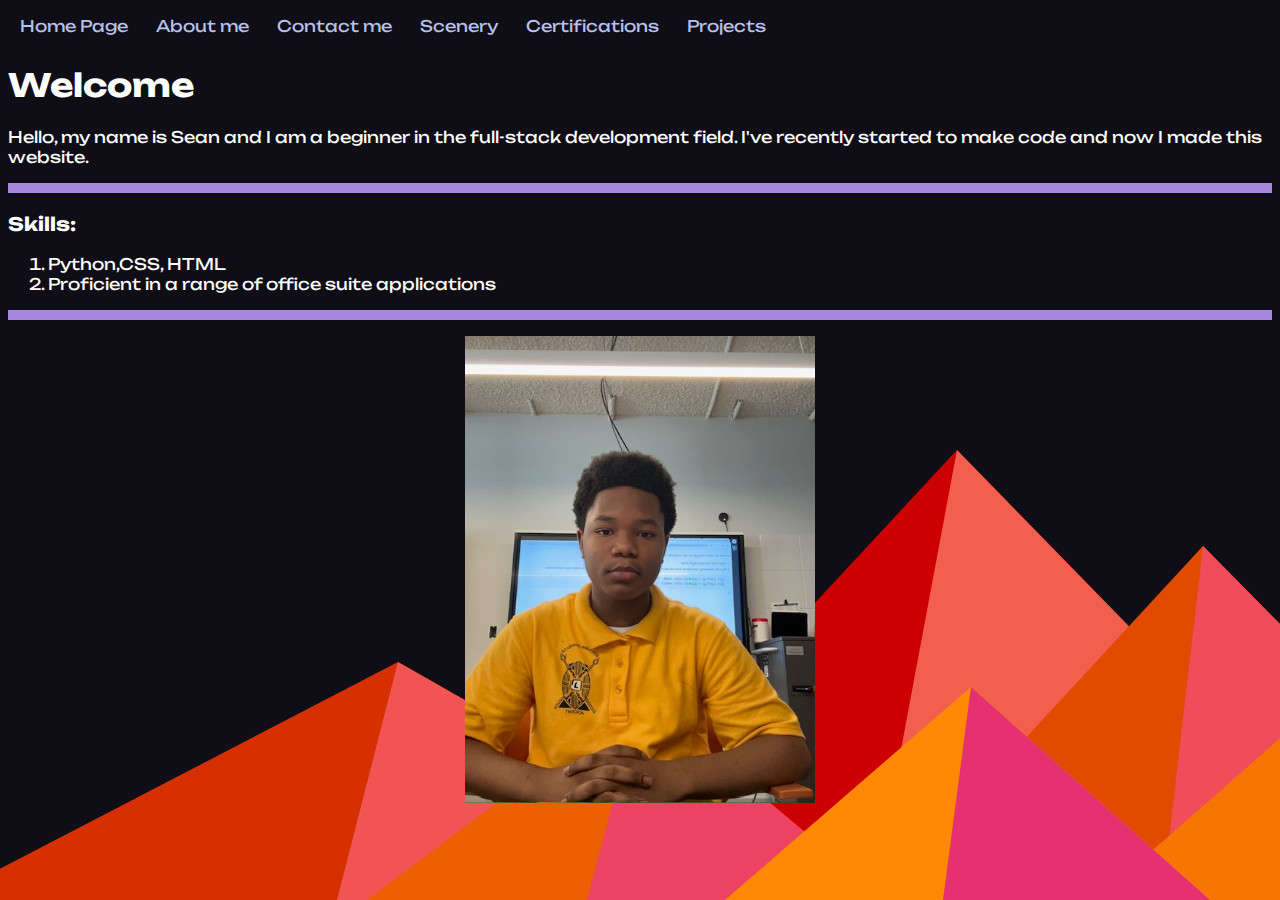
<file: index.html>
<!DOCTYPE html>
<html lang="en">
<head>
    <meta charset="UTF-8">
    <meta http-equiv="X-UA-Compatible" content="IE=edge">
    <meta name="viewport" content="width=device-width, initial-scale=1.0">
    <meta name="description" content=" This website talks about Sean James Jr who he is and what he does">
    <meta name="author" content="Sean James Jr">
    <meta name="keywords" content=" Computer science, code,cuber security">
    <link rel="stylesheet" href="styles.css">
    <style>body {font-family: 'Unbounded', cursive;
        color: #fffffe;
        background-color:#0f0e17;
        background-image: url("data:image/svg+xml,%3Csvg xmlns='http://www.w3.org/2000/svg' viewBox='0 0 1600 900'%3E%3Cpolygon fill='%23cc0000' points='957 450 539 900 1396 900'/%3E%3Cpolygon fill='%23f25f4c' points='957 450 872.9 900 1396 900'/%3E%3Cpolygon fill='%23d73000' points='-60 900 398 662 816 900'/%3E%3Cpolygon fill='%23f15553' points='337 900 398 662 816 900'/%3E%3Cpolygon fill='%23e24a00' points='1203 546 1552 900 876 900'/%3E%3Cpolygon fill='%23f04c5a' points='1203 546 1552 900 1162 900'/%3E%3Cpolygon fill='%23ec6000' points='641 695 886 900 367 900'/%3E%3Cpolygon fill='%23ed4261' points='587 900 641 695 886 900'/%3E%3Cpolygon fill='%23f67500' points='1710 900 1401 632 1096 900'/%3E%3Cpolygon fill='%23ea3968' points='1710 900 1401 632 1365 900'/%3E%3Cpolygon fill='%23ff8906' points='1210 900 971 687 725 900'/%3E%3Cpolygon fill='%23e53170' points='943 900 1210 900 971 687'/%3E%3C/svg%3E");
        background-attachment: fixed;
        background-size: cover;
        }</style>
    <title>Sean James Jr</title>
</head>
<body>
<nav>
    <a href="index.html">Home Page</a>
        <a href="about-me.html">About me</a>
        <a href="Contact-info.html">Contact me</a>
        <a href="Scenery.html">Scenery</a>
        <a href="certifications.html">Certifications</a>
        <a href="Projects.html">Projects</a>
</nav>

    <h1>Welcome</h1>
    
    <p>Hello, my name is Sean and I am 
        a beginner in the full-stack development field.
         I've recently started to make code and now I made 
         this website.</p>

<hr>
<h3> Skills:</h3>
<ol>
<li> Python,CSS, HTML </li>
<li> Proficient in a range of office 
    suite applications </li>
</ol>


<p></p>
<p></p>
<p></p>

<hr style= "background-color:#a786df"> 
<p class="center"><img src="me2.jpg" width="350" alt=" A picture of Sean"></p>

</body>
</html>
</file>
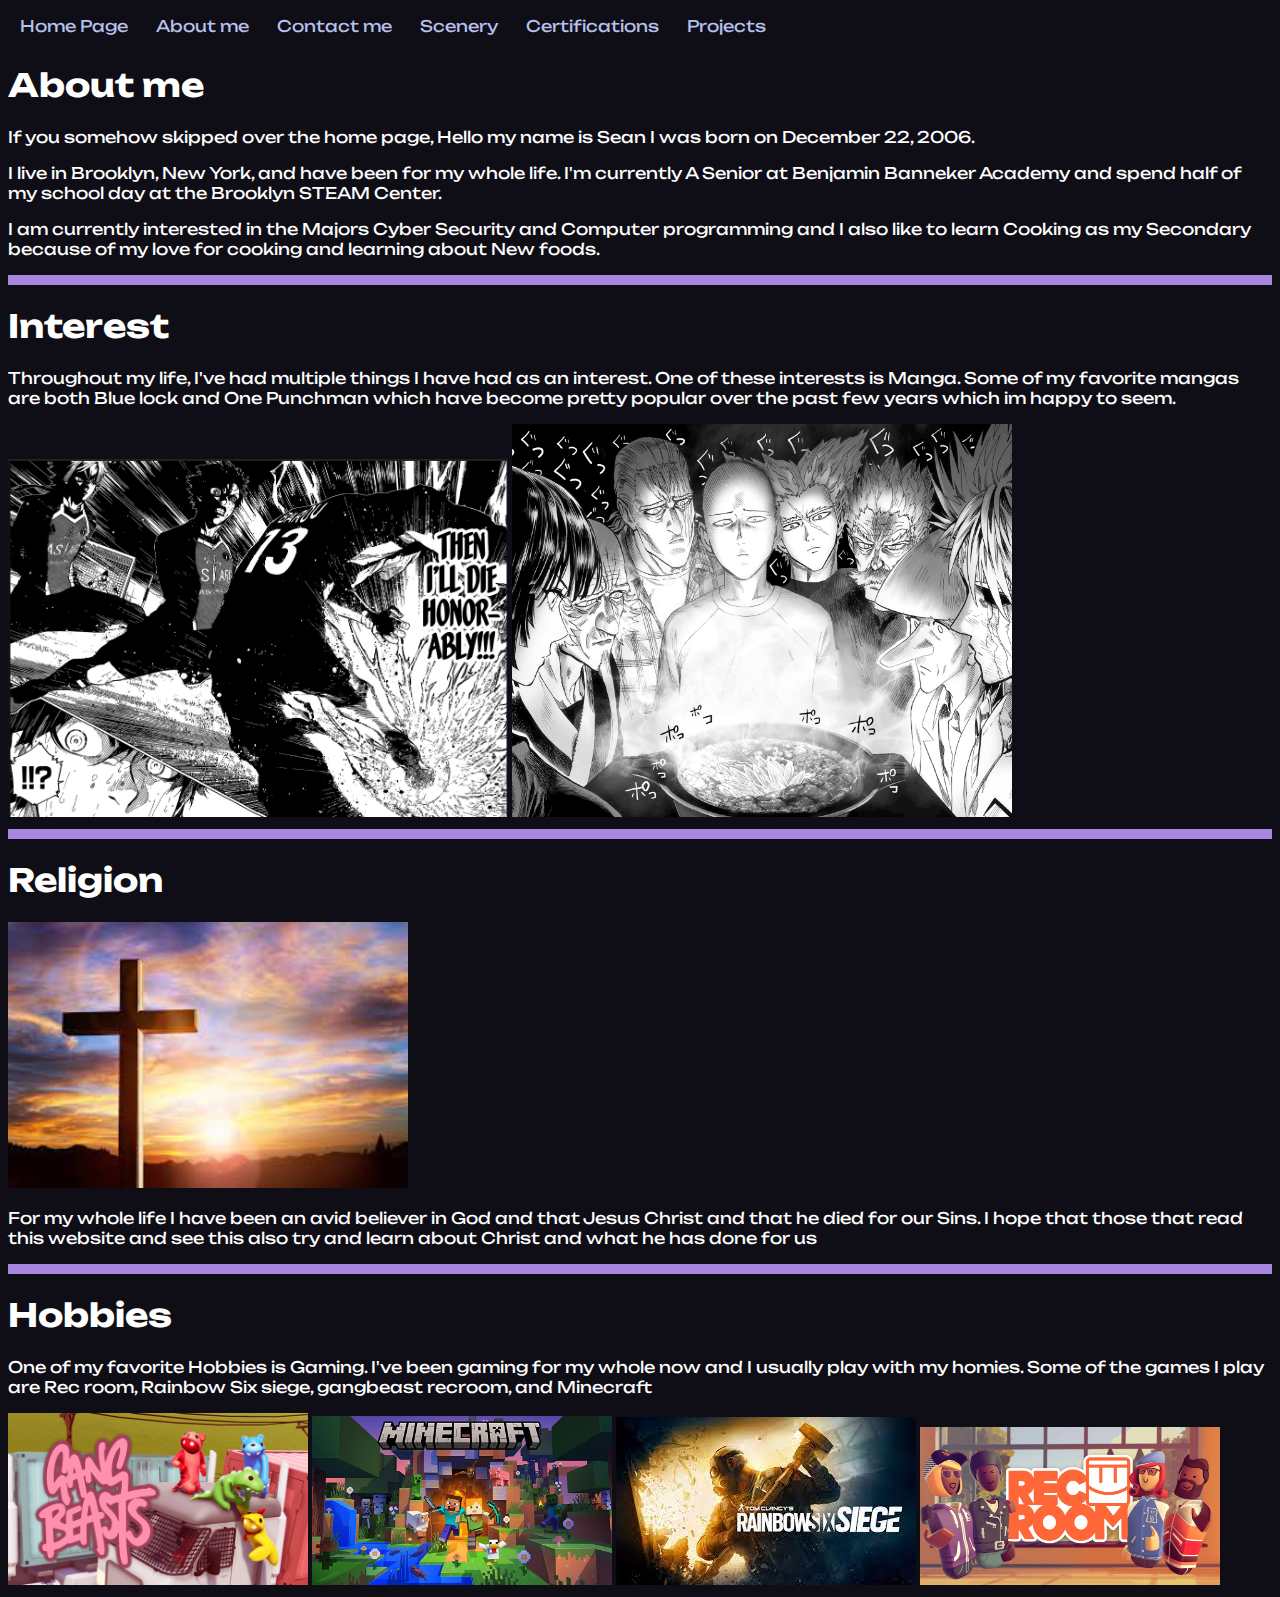
<file: about-me.html>
<!DOCTYPE html>
<html lang="en">
<head>
    <meta charset="UTF-8">
    <meta http-equiv="X-UA-Compatible" content="IE=edge">
    <meta name="viewport" content="width=device-width, initial-scale=1.0">
    <meta name="description" content=" This website talks about Sean James Jr who he is and what he does">
    <meta name="author" content="Sean James Jr">
    <meta name="keywords" content=" Computer science, code,cuber security">
    <link rel="stylesheet" href="styles.css">   <title>Document</title>
</head>
<body>
    <nav>
        <a href="index.html">Home Page</a>
        <a href="about-me.html">About me</a>
        <a href="Contact-info.html">Contact me</a>
        <a href="Scenery.html">Scenery</a>
        <a href="certifications.html">Certifications</a>
        <a href="Projects.html">Projects</a>
    </nav>

    <h1>About me</h1>
    
<p> 
    If you somehow skipped over the home page, 
        Hello my name is Sean I was born on 
        December 22, 2006.</p>

<p>
    I  live in Brooklyn, New York, and have been 
       for my whole life. I'm currently A Senior at
        Benjamin Banneker Academy and spend half of 
        my school day at the Brooklyn STEAM Center.</p>

     <p> I am currently interested in the Majors 
        Cyber Security and Computer programming and I also like to learn 
        Cooking as my Secondary because of my love for cooking and learning 
        about New foods.</p>

        <hr>
        <h1>Interest</h1>

        <p> 
            Throughout my life, I've had multiple things I have had 
                    as an interest. One of these interests is Manga. Some of my favorite 
                    mangas are both Blue lock and One Punchman which have become pretty 
                    popular over the past few years which im happy to seem.</p>

        <img src="KingBarou.png" alt=" The blue lock manga barou vs isagi snd kaiser" width="500">
        <img src="Gotama.png" alt=" One punch man Manga sitting around a boiling stew" width="500">

        <hr>

        <h1>Religion</h1>
        <img src="Christ.jpg" width="400" alt=" Picture of the cross">
<p> 
    For my whole life I have been an avid believer in God and that Jesus Christ and that 
        he died for our Sins. I hope that those that read this website and see this also try 
        and learn about Christ and what he has done for us </p>
    
<hr>
<h1>Hobbies</h1>

<P> One of my favorite Hobbies is Gaming. I've been gaming for my whole now and I 
    usually play with my homies. Some of the games I play are Rec room, Rainbow Six
     siege, gangbeast recroom, and Minecraft
</P>

<img src="gangbeast.jpg" width="300" alt="gangbeast game game">
<img src="minecraft.jpg" width="300" alt=" Minecraft game">
<img src="R6.jpg" alt="Rainbow six seige game">
<img src="recroom.png" width="300" alt=" recroom game">


     
</body>
</html>
</file>
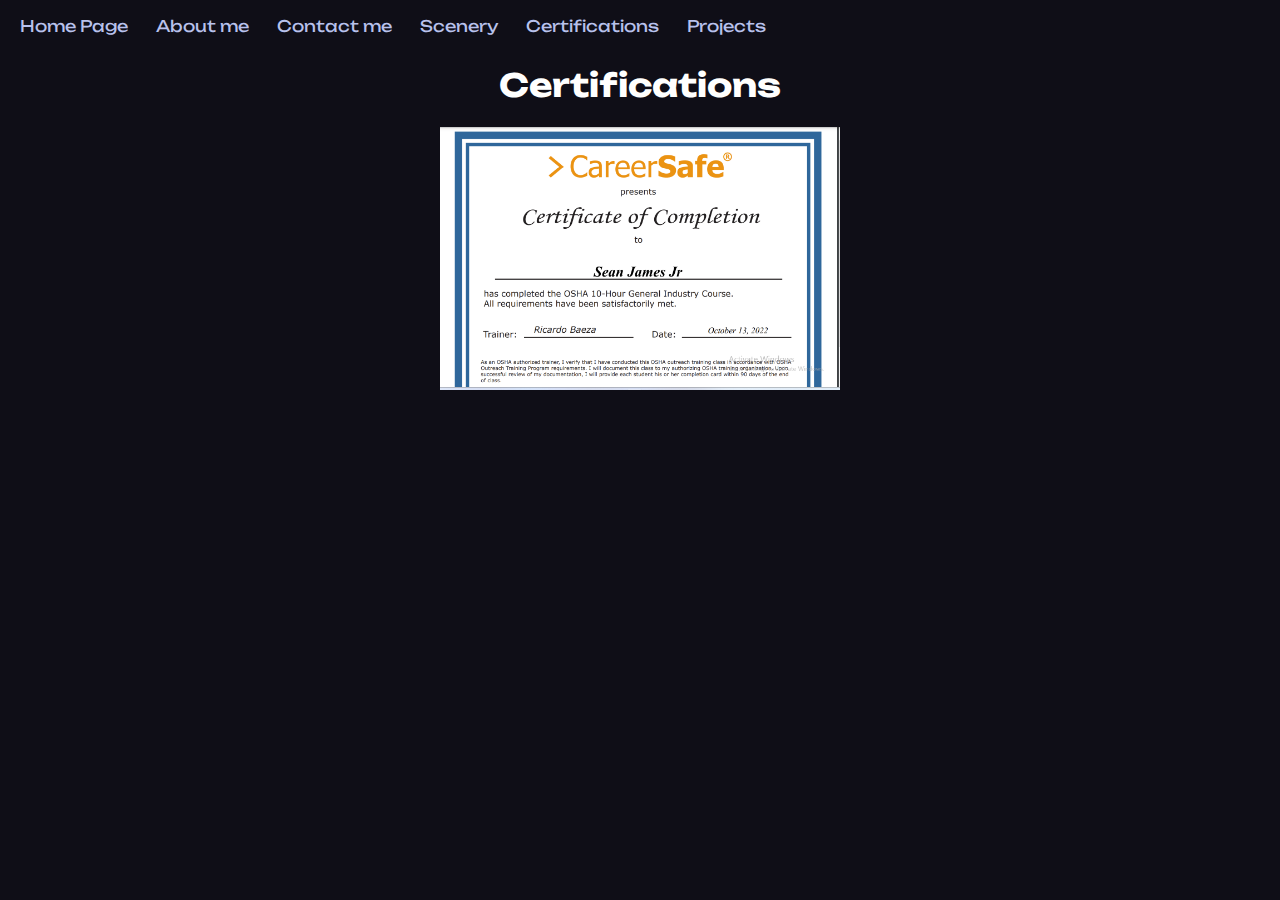
<file: certifications.html>
<!DOCTYPE html>
<html lang="en">
<head>
    <meta charset="UTF-8">
    <meta http-equiv="X-UA-Compatible" content="IE=edge">
    <meta name="viewport" content="width=device-width, initial-scale=1.0">
    <meta name="description" content=" This website talks about Sean James Jr who he is and what he does">
    <meta name="author" content="Sean James Jr">
    <meta name="keywords" content=" Computer science, code,cuber security">
    <meta charset="UTF-8">
    <meta http-equiv="X-UA-Compatible" content="IE=edge">
    <meta name="viewport" content="width=device-width, initial-scale=1.0">
    <link rel="stylesheet" href="styles.css"><title>Document</title>
</head>
<body>
    <nav>
   <a href="index.html">Home Page</a>
        <a href="about-me.html">About me</a>
        <a href="Contact-info.html">Contact me</a>
        <a href="Scenery.html">Scenery</a>
        <a href="certifications.html">Certifications</a>
        <a href="Projects.html">Projects</a>
    </nav>
<h1 class="center">Certifications</h1>

<p class="center">
    <img src="Oshacert.png" alt=" Minecraft" width="400">
</p>




</body>
</html>
</file>
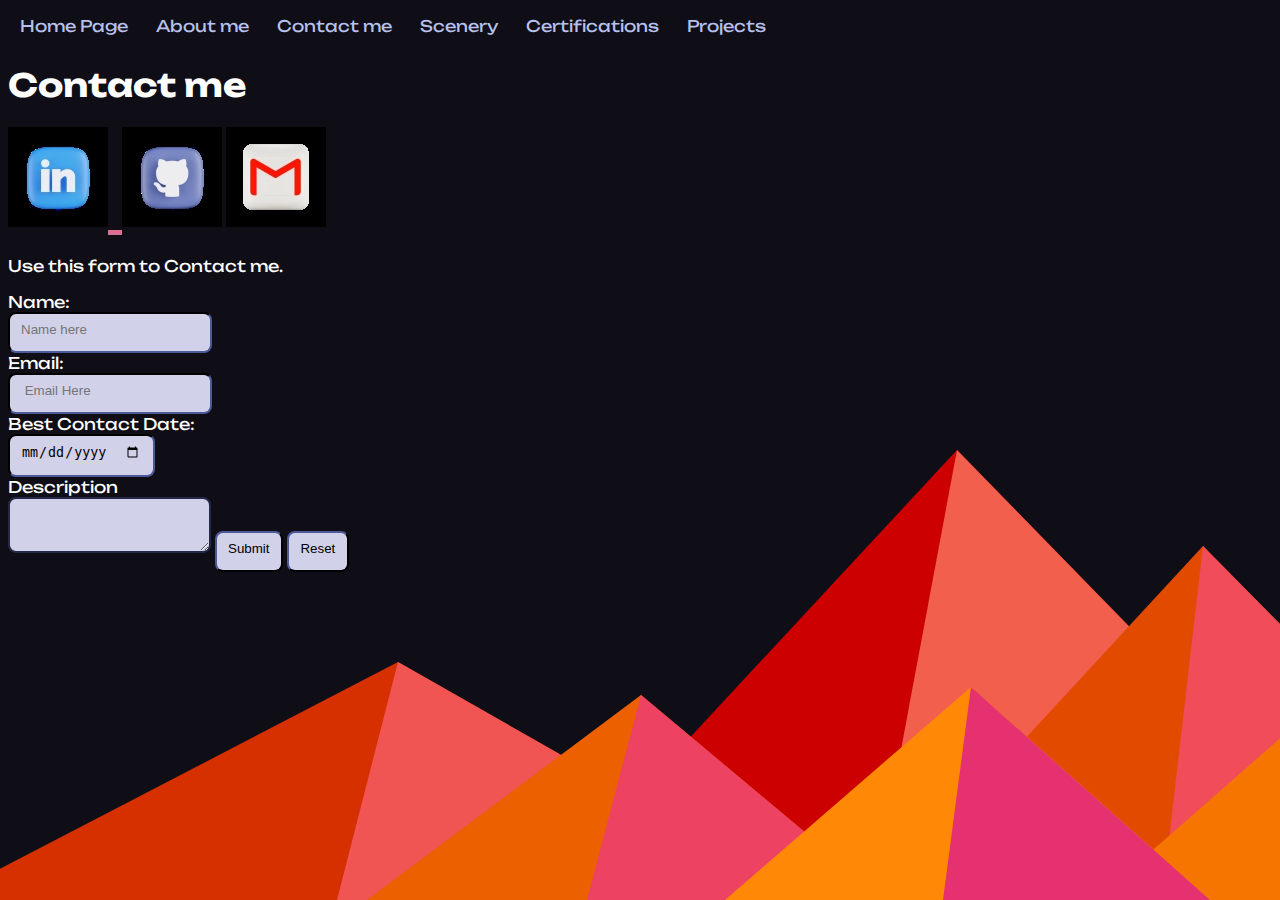
<file: Contact-info.html>
<!DOCTYPE html>
<html lang="en">
<head>
    <meta charset="UTF-8">
    <style>body {font-family: 'Unbounded', cursive;
        color: #fffffe;
        background-color:#0f0e17;
        background-image: url("data:image/svg+xml,%3Csvg xmlns='http://www.w3.org/2000/svg' viewBox='0 0 1600 900'%3E%3Cpolygon fill='%23cc0000' points='957 450 539 900 1396 900'/%3E%3Cpolygon fill='%23f25f4c' points='957 450 872.9 900 1396 900'/%3E%3Cpolygon fill='%23d73000' points='-60 900 398 662 816 900'/%3E%3Cpolygon fill='%23f15553' points='337 900 398 662 816 900'/%3E%3Cpolygon fill='%23e24a00' points='1203 546 1552 900 876 900'/%3E%3Cpolygon fill='%23f04c5a' points='1203 546 1552 900 1162 900'/%3E%3Cpolygon fill='%23ec6000' points='641 695 886 900 367 900'/%3E%3Cpolygon fill='%23ed4261' points='587 900 641 695 886 900'/%3E%3Cpolygon fill='%23f67500' points='1710 900 1401 632 1096 900'/%3E%3Cpolygon fill='%23ea3968' points='1710 900 1401 632 1365 900'/%3E%3Cpolygon fill='%23ff8906' points='1210 900 971 687 725 900'/%3E%3Cpolygon fill='%23e53170' points='943 900 1210 900 971 687'/%3E%3C/svg%3E");
        background-attachment: fixed;
        background-size: cover;
        }
    </style>
    
    <meta http-equiv="X-UA-Compatible" content="IE=edge">
    <meta name="viewport" content="width=device-width, initial-scale=1.0">
    <meta name="description" content=" This website talks about Sean James Jr who he is and what he does">
    <meta name="author" content="Sean James Jr">
    <meta name="keywords" content=" Computer science, code,cuber security">
    <link rel="stylesheet" href="styles.css">
    <title>Document</title>
</head>
<body>
<nav>
    <a href="index.html">Home Page</a>
        <a href="about-me.html">About me</a>
        <a href="Contact-info.html">Contact me</a>
        <a href="Scenery.html">Scenery</a>
        <a href="certifications.html">Certifications</a>
        <a href="Projects.html">Projects</a>
</nav>
    
<h1>Contact me</h1>

<link rel="stylesheet" href="https://cdnjs.cloudflare.com/ajax/libs/font-awesome/4.7.0/css/font-awesome.min.css">

<a href="https://www.linkedin.com/in/sean-james-jr-36b8bb266/" target="_blank" id="linkten">
<img src="Optimized-linkedin.png" width="100" alt="linkten link image">
</a>

<a href="https://github.com/SeanJamesJr" target="_blank" id="github"> <img src="Optimized-github.png" width="100" alt=" Git hub image link"></a>

<a href="mailto:sjamesjr@brooklynsteamcenter.org" target="_blank" id="gmail"><img src="Optimized-gmail.png" width="100" alt="gmail image link"></a>




<p> Use this form to Contact me.</p>
<form
 action="https://us-central1-steam-center-app-dev.cloudfunctions.net/formToEmail"
 method="post">
    <label> Name: </label>
    <br>
     <input placeholder="Name here" name="full name">
     <br>
     <label>Email:</label>
     <br>
     <input placeholder=" Email Here" name="Full email here">
     <br>
     <label> Best Contact Date:</label>
     <br>
       <input type="date" name=" Date of contact">
     <br>
     <label> Description</label>
     <br>
     <textarea name="comments"></textarea>
     <input type="submit">
     <input type="reset">
     <input name="send-to" value="sjamesjr@brooklynsteamcenter.org" hidden>
</form>
</body>
</html>
</file>
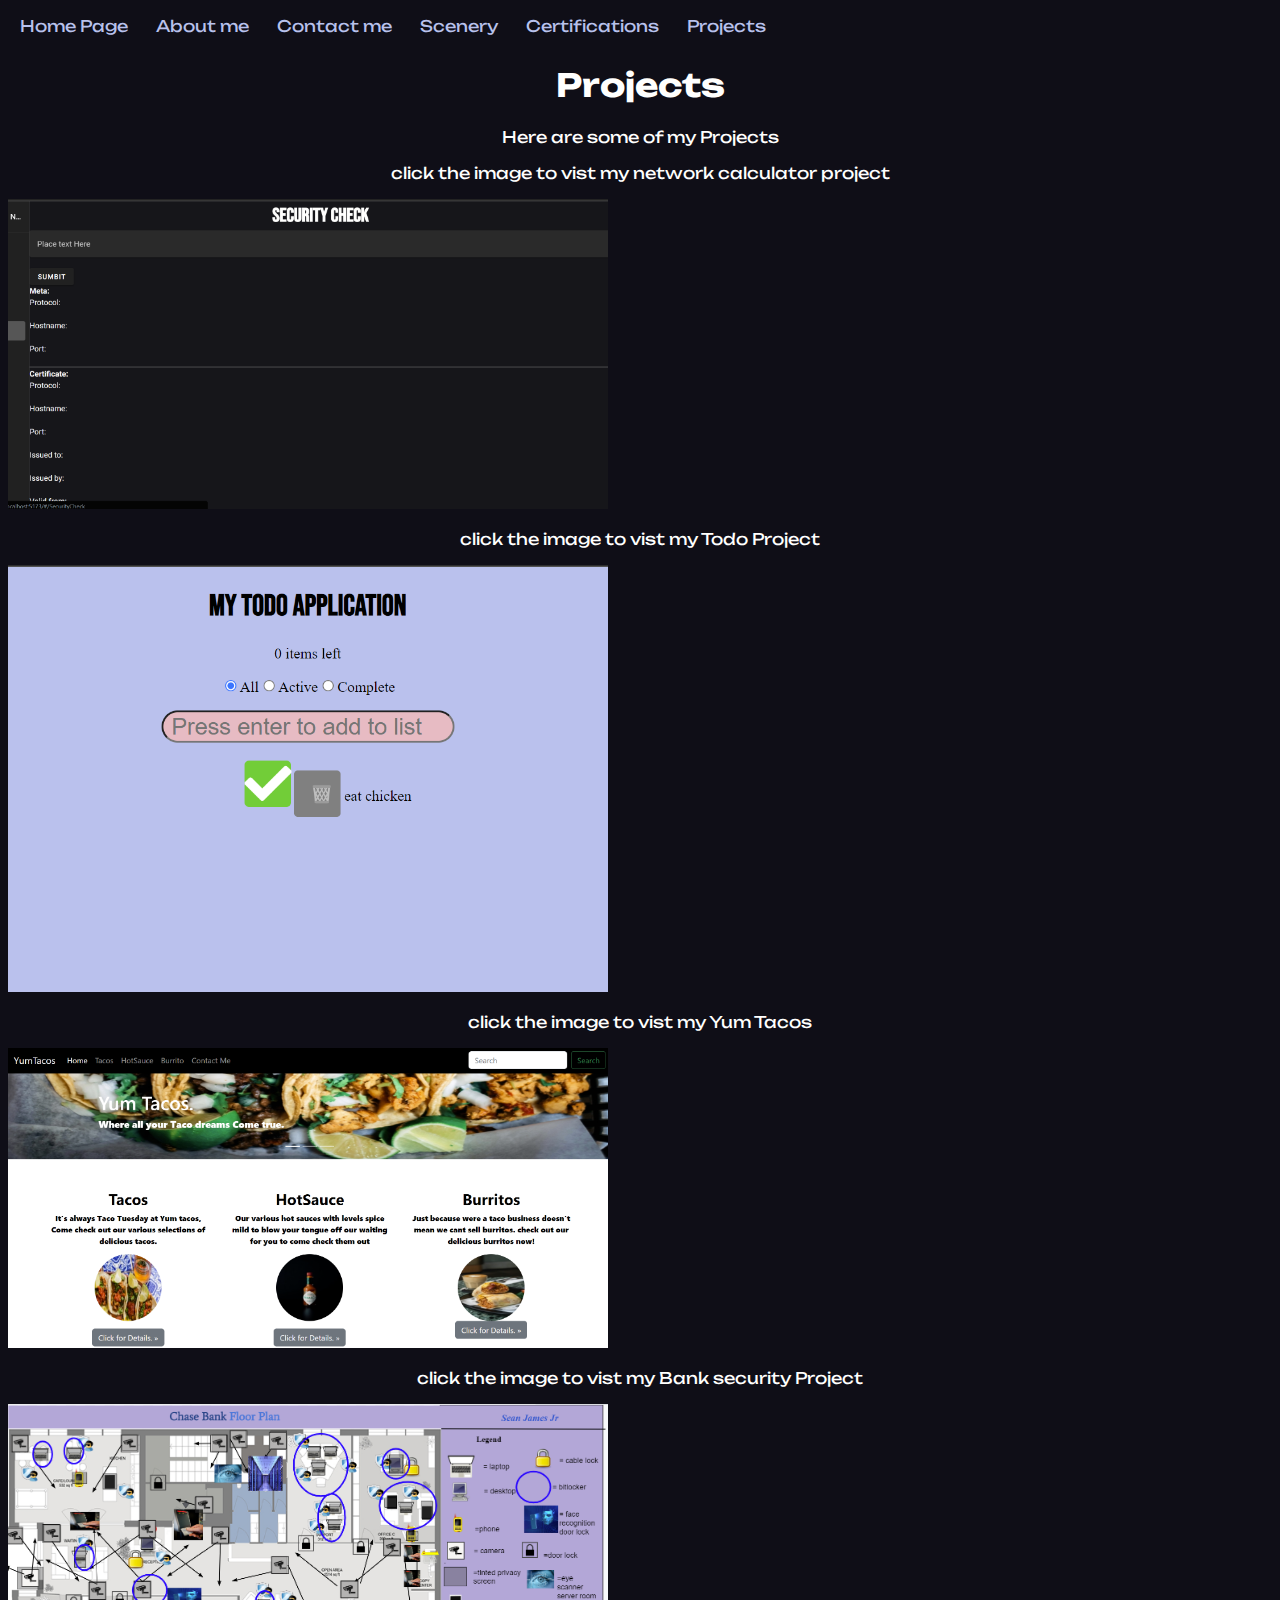
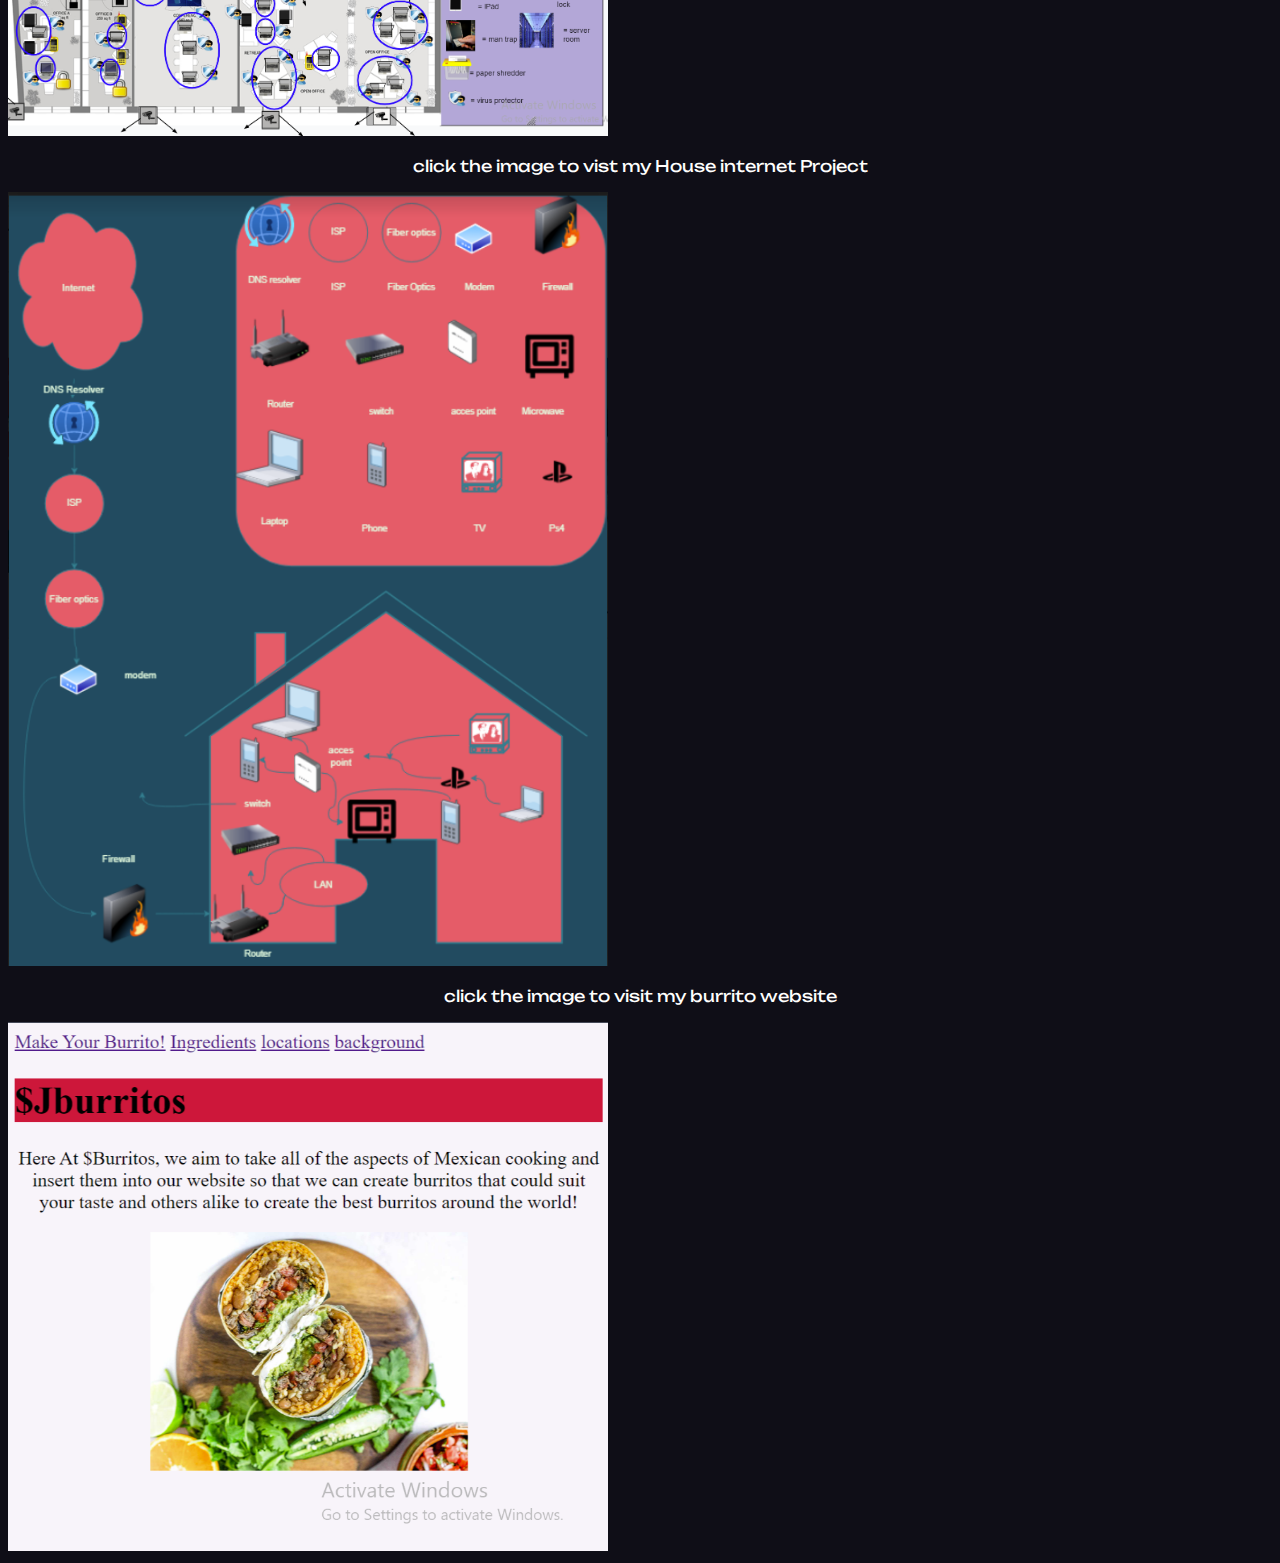
<file: Projects.html>
<!DOCTYPE html>
<html lang="en">
<head>
    <meta charset="UTF-8">
    <meta http-equiv="X-UA-Compatible" content="IE=edge">
    <meta name="viewport" content="width=device-width, initial-scale=1.0">
    <meta name="description" content=" This website talks about Sean James Jr who he is and what he does">
    <meta name="author" content="Sean James Jr">
    <meta name="keywords" content=" Computer science, code,cuber security">
    <link rel="stylesheet" href="styles.css"> <title>Document</title>
</head>
<body>
    <nav>
        <a href="index.html">Home Page</a>
        <a href="about-me.html">About me</a>
        <a href="Contact-info.html">Contact me</a>
        <a href="Scenery.html">Scenery</a>
        <a href="certifications.html">Certifications</a>
        <a href="Projects.html">Projects</a>
    </nav>
<h1 class="center">Projects</h1>
<p class="center">Here are some of my Projects</p>


<p class="center"> click the image to vist my network calculator project</p>
<a href="http://localhost:5173/#/" target="_blank"><img src="networkcalc.png" class="center" width="600" alt="Network calc Project"></a>


<p class="center"> click the image to vist my Todo Project</p>
<a href="http://localhost:5173/" target="_blank"><img src="todo1.png" class="center" width="600" alt="Todo Project"></a>

<p class="center"> click the image to vist my Yum Tacos</p>
<a href="https://seanjamesjr.github.io/YumTacos/" target="_blank"><img src="yum tacos.png" class="center" width="600" alt="Yum tacos Project"></a>


<p class="center"> click the image to vist my Bank security Project</p>
<a href="https://docs.google.com/drawings/d/13Blg1ZaL-5_14ioRe5KCMc0eRNq4rb0PUaKtWmu2nhI/edit?usp=sharing" target="_blank"><img src="securityP.png" class="center" width="600" alt="bank security Project"></a>


<p class="center"> click the image to vist my House internet Project</p>
<a href="https://app.diagrams.net/#G1k8UHY6Mm1g2GxAkqBXN5fimM7cOszW6j" target="_blank"><img src="Interenet.png" class="center" width="600" alt="House Internet Project"></a>


<p class="center"> click the image to visit my burrito website</p>
<a href="https://sj-burritos.seanjames4.repl.co/index.html" target="_blank"><img src="website.png" class="center" width="600" alt="burrito website project"></a>
</file>
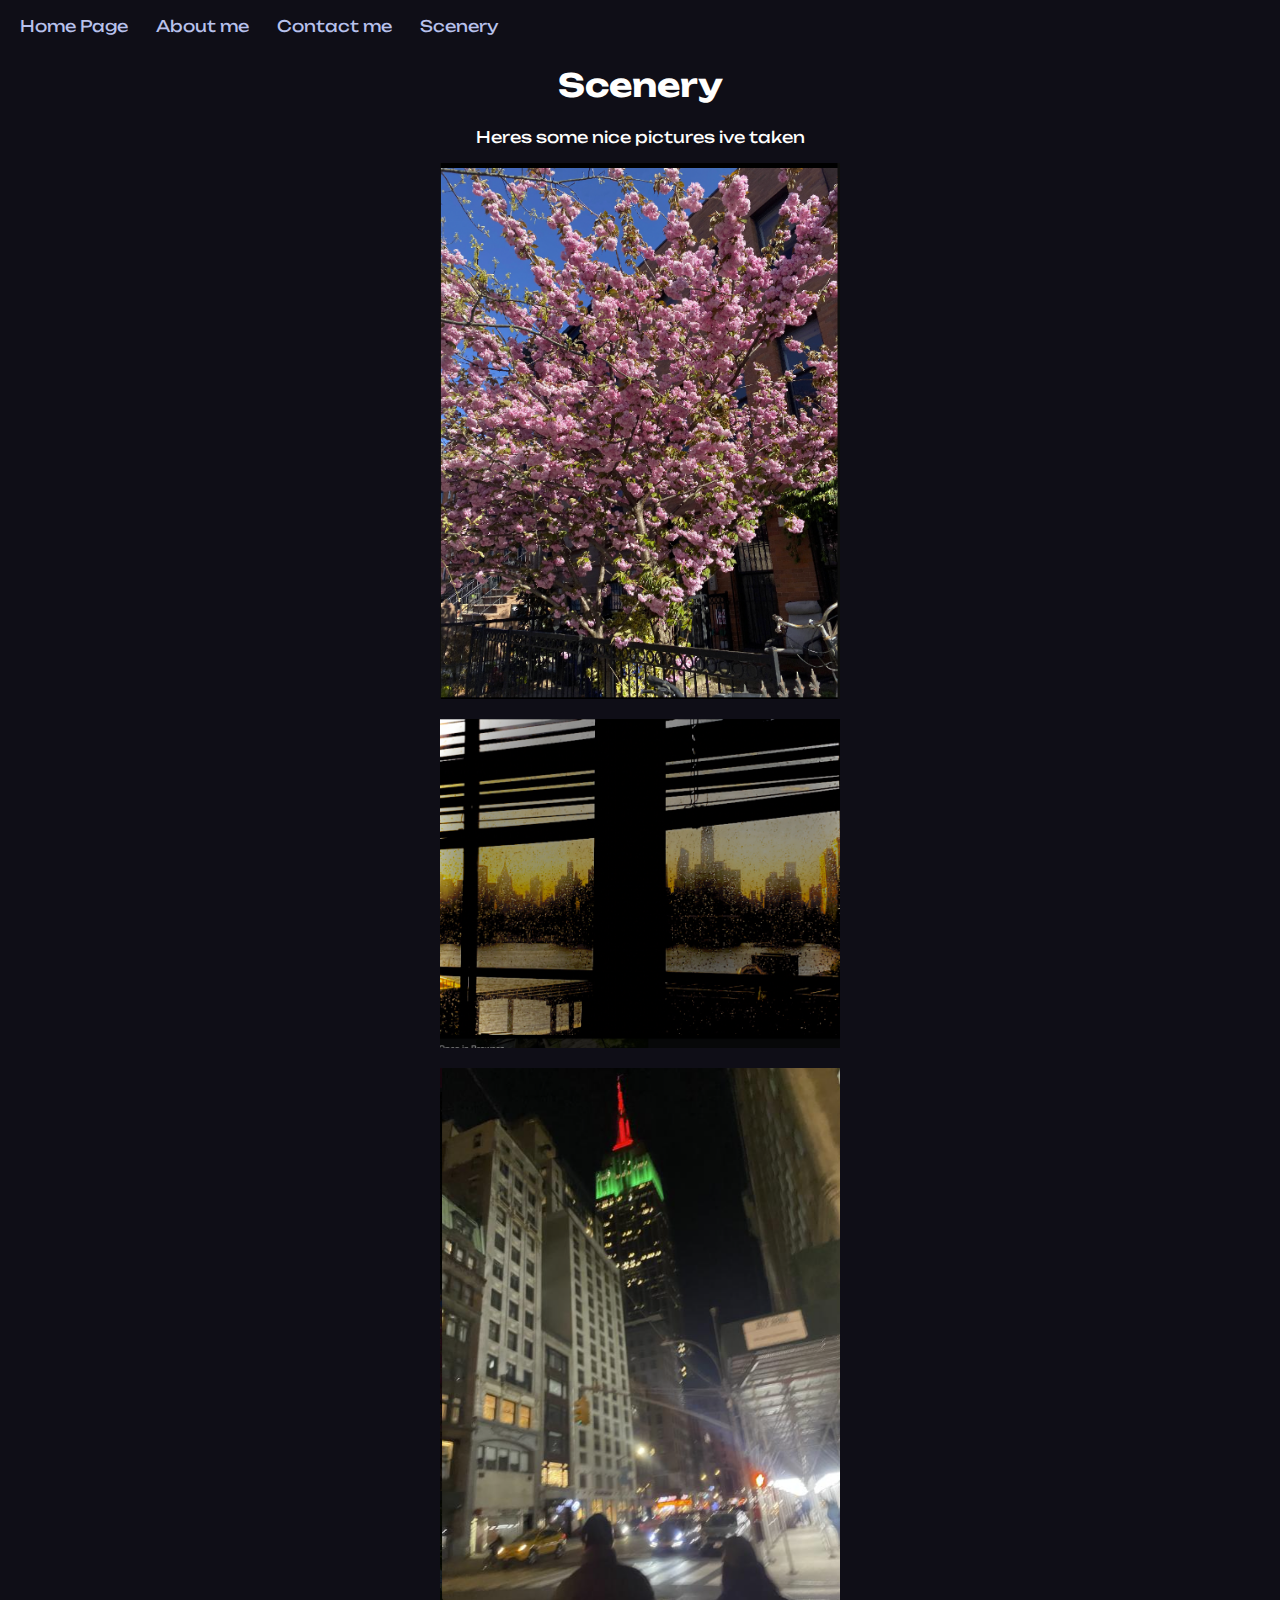
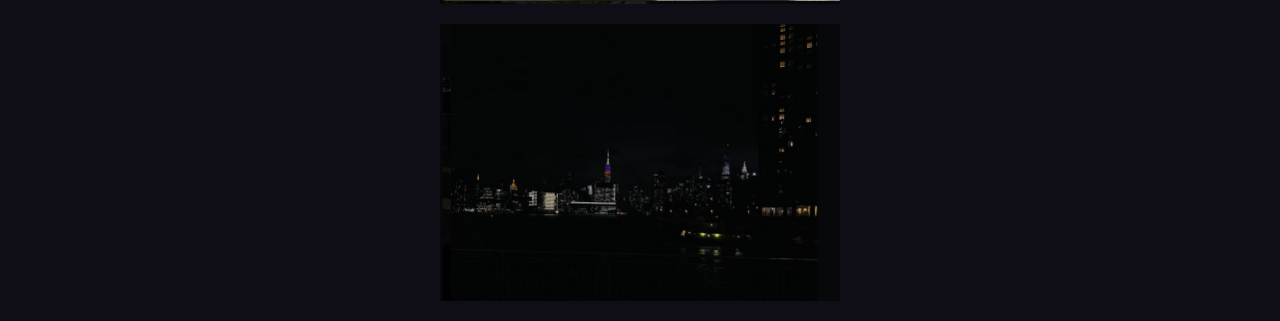
<file: Scenery.html>
<!DOCTYPE html>
<html lang="en">
<head>


    <meta charset="UTF-8">
    <meta http-equiv="X-UA-Compatible" content="IE=edge">
    <meta name="viewport" content="width=device-width, initial-scale=1.0">
    <meta name="description" content=" This website talks about Sean James Jr who he is and what he does">
    <meta name="author" content="Sean James Jr">
    <meta name="keywords" content=" Computer science, code,cuber security">
    <link rel="stylesheet" href="styles.css"> <title>Document</title>
</head>
<body>
    <nav>
    <a href="index.html">Home Page</a>
    <a href="about-me.html">About me</a>
    <a href="Contact-info.html">Contact me</a>
    <a href="Scenery.html">Scenery</a>
    </nav>
<h1 class="center">Scenery</h1>
<p class="center"> Heres some nice pictures ive taken</p>


<p class="center">
    <img src="flowers.png" alt=" Minecraft" width="400">
</p>
<p class="center"><img src="sunset.png" alt=" Minecraft" width="400"></p>
<p class="center"><img src="fakeempire.png" alt=" Minecraft" width="400"></p>
<p class="center"><img src="darkcity.png" alt=" Minecraft" width="400"></p>


    
</body>
</html>
</file>
<file: styles.css>
@import url('https://fonts.googleapis.com/css2?family=Unbounded&display=swap');



body{  font-family: 'Unbounded', cursive;
    color: #fffffe;
    background-color:#0f0e17;

}

nav { background-color:#:#a7a9be;

}

nav > a {
    color:#b8c1ec;
    text-decoration:none;
    padding: 8px 12px;
    display: inline-block;

}

nav > a:hover {
    background-color: #72757e;
}

hr{
    height: 10px;
    background-color:#a786df;
    border:none;
}

input,textarea {
    background-color: #d1d1e9
    ;
    border-radius: 8px;
    color: black;
    padding: 8px 12px 14px 11px;
    border-width : 2px;
    border-color: #232946;
}

input:focus, text area:focus {
    background-color: lightgray;
    
}

.center{text-align: center;}

#linkten {font-size: 54px;
    color: palevioletred ;
}
#github {font-size: 54px;
    color: palevioletred;
}
#gmail {font-size: 54px;
    color: palevioletred;
}

@media screen and (max-width: 480px){
    body{
        background-color:#0f0e17;
    }
    .float-right{
        float:unset;
    }
}

    
.left{text-align:left;}
.right{text-align: right;}
</file>
